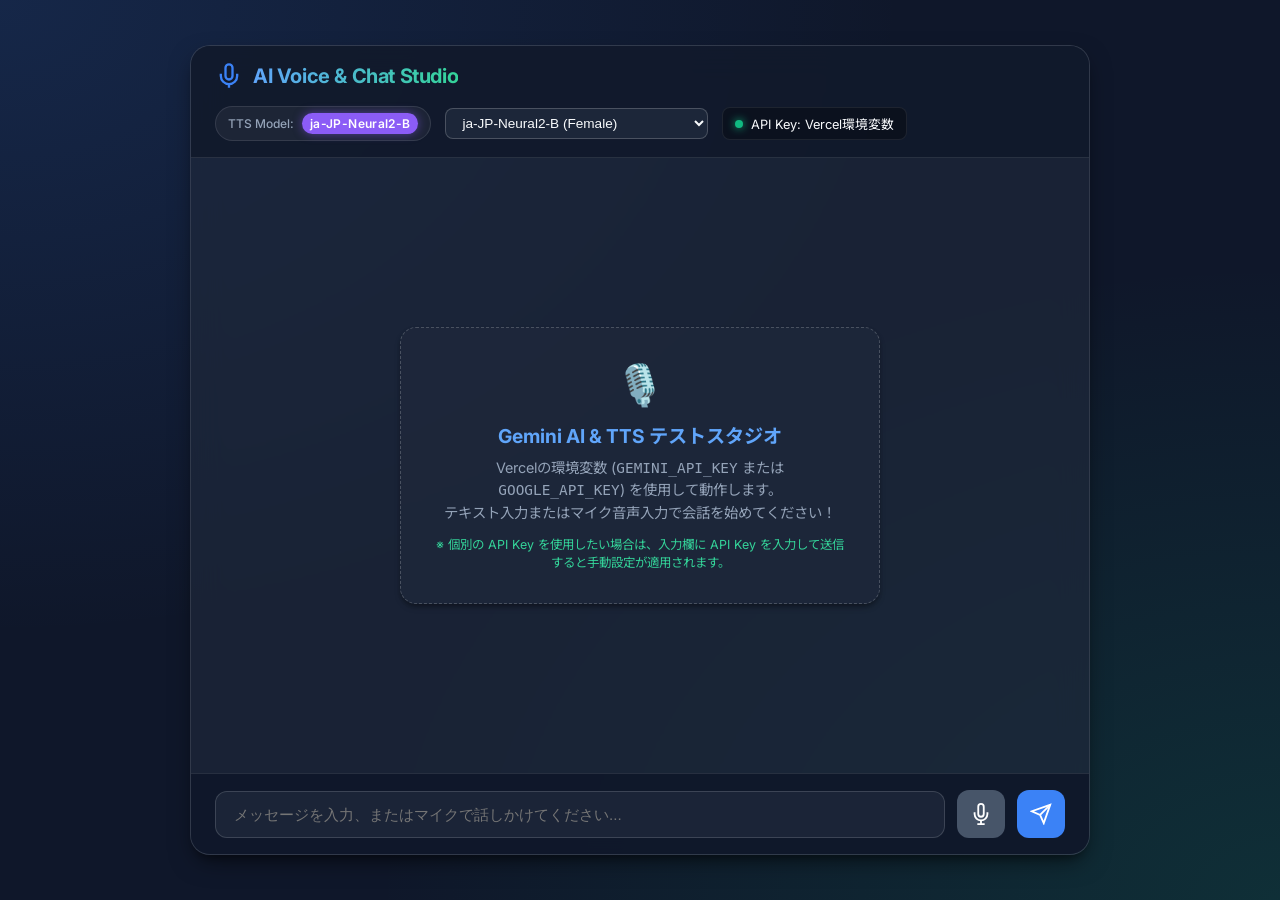
<file: index.html>
<!DOCTYPE html>
<html lang="ja">
<head>
  <meta charset="UTF-8">
  <meta name="viewport" content="width=device-width, initial-scale=1.0">
  <title>TTS & STT Gemini Chat Test App</title>
  <meta name="description" content="Minimum environment Web App for testing Text-To-Speech and Speech-To-Text with Google Gemini AI.">
  <link rel="stylesheet" href="style.css">
  <link rel="preconnect" href="https://fonts.googleapis.com">
  <link rel="preconnect" href="https://fonts.gstatic.com" crossorigin>
  <link href="https://fonts.googleapis.com/css2?family=Inter:wght@400;500;600;700&family=Noto+Sans+JP:wght@400;500;700&display=swap" rel="stylesheet">
</head>
<body>
  <div class="app-container">
    <!-- Header -->
    <header class="app-header">
      <div class="header-title">
        <svg class="header-icon" viewBox="0 0 24 24" fill="none" stroke="currentColor" stroke-width="2">
          <path d="M12 2a3 3 0 0 0-3 3v7a3 3 0 0 0 6 0V5a3 3 0 0 0-3-3z"></path>
          <path d="M19 10v2a7 7 0 0 1-14 0v-2"></path>
          <line x1="12" y1="19" x2="12" y2="22"></line>
        </svg>
        <h1>AI Voice & Chat Studio</h1>
      </div>

      <div class="header-controls">
        <div class="tts-badge-container">
          <span class="badge-label">TTS Model:</span>
          <span id="tts-model-badge" class="badge-tag">ja-JP-Neural2-B</span>
        </div>

        <div class="dropdown-container">
          <label for="tts-model-select" class="sr-only">TTS Model Selector</label>
          <select id="tts-model-select" class="tts-select">
            <optgroup label="Neural2 (High Quality)">
              <option value="ja-JP-Neural2-B" selected>ja-JP-Neural2-B (Female)</option>
              <option value="ja-JP-Neural2-C">ja-JP-Neural2-C (Male)</option>
              <option value="ja-JP-Neural2-D">ja-JP-Neural2-D (Male)</option>
            </optgroup>
            <optgroup label="Wavenet">
              <option value="ja-JP-Wavenet-A">ja-JP-Wavenet-A (Female)</option>
              <option value="ja-JP-Wavenet-B">ja-JP-Wavenet-B (Female)</option>
              <option value="ja-JP-Wavenet-C">ja-JP-Wavenet-C (Male)</option>
              <option value="ja-JP-Wavenet-D">ja-JP-Wavenet-D (Male)</option>
            </optgroup>
            <optgroup label="Standard">
              <option value="ja-JP-Standard-A">ja-JP-Standard-A (Female)</option>
              <option value="ja-JP-Standard-B">ja-JP-Standard-B (Female)</option>
              <option value="ja-JP-Standard-C">ja-JP-Standard-C (Male)</option>
              <option value="ja-JP-Standard-D">ja-JP-Standard-D (Male)</option>
            </optgroup>
            <optgroup label="Chirp3 HD">
              <option value="ja-JP-Chirp3-HD-Aoede">ja-JP-Chirp3-HD-Aoede (Female)</option>
              <option value="ja-JP-Chirp3-HD-Puck">ja-JP-Chirp3-HD-Puck (Male)</option>
            </optgroup>
          </select>
        </div>

        <div class="api-key-status" id="api-key-status" title="Google API Key Status">
          <span class="status-dot configured" id="status-dot"></span>
          <span class="status-text" id="status-text">Vercel環境変数 / カスタムKey</span>
          <button id="reset-key-btn" class="btn-reset-key hidden" title="手動設定したAPI Keyをリセット">リセット</button>
        </div>
      </div>
    </header>

    <!-- Main Chat Window -->
    <main class="chat-window" id="chat-window">
      <div class="system-welcome-card" id="welcome-card">
        <div class="welcome-icon">🎙️</div>
        <h2>Gemini AI & TTS テストスタジオ</h2>
        <p>Vercelの環境変数 (<code>GEMINI_API_KEY</code> または <code>GOOGLE_API_KEY</code>) を使用して動作します。<br>テキスト入力またはマイク音声入力で会話を始めてください！</p>
        <div class="key-hint">※ 個別の API Key を使用したい場合は、入力欄に API Key を入力して送信すると手動設定が適用されます。</div>
      </div>
    </main>

    <!-- Footer Input Bar -->
    <footer class="app-footer">
      <div class="stt-status-bar hidden" id="stt-status-bar">
        <span class="pulse-red"></span>
        <span class="stt-status-text">音声認識中... 話しかけてください</span>
      </div>

      <div class="input-container">
        <input type="text" id="chat-input" class="chat-input" placeholder="メッセージを入力、またはマイクで話しかけてください..." autocomplete="off">
        
        <button id="mic-btn" class="icon-btn mic-btn" title="音声入力 (マイク)">
          <svg viewBox="0 0 24 24" fill="none" stroke="currentColor" stroke-width="2" class="btn-icon">
            <path d="M12 1a3 3 0 0 0-3 3v8a3 3 0 0 0 6 0V4a3 3 0 0 0-3-3z"></path>
            <path d="M19 10v2a7 7 0 0 1-14 0v-2"></path>
            <line x1="12" y1="19" x2="12" y2="23"></line>
            <line x1="8" y1="23" x2="16" y2="23"></line>
          </svg>
        </button>

        <button id="send-btn" class="icon-btn send-btn" title="送信">
          <svg viewBox="0 0 24 24" fill="none" stroke="currentColor" stroke-width="2" class="btn-icon">
            <line x1="22" y1="2" x2="11" y2="13"></line>
            <polygon points="22 2 15 22 11 13 2 9 22 2"></polygon>
          </svg>
        </button>
      </div>
    </footer>
  </div>

  <script src="app.js"></script>
</body>
</html>
</file>
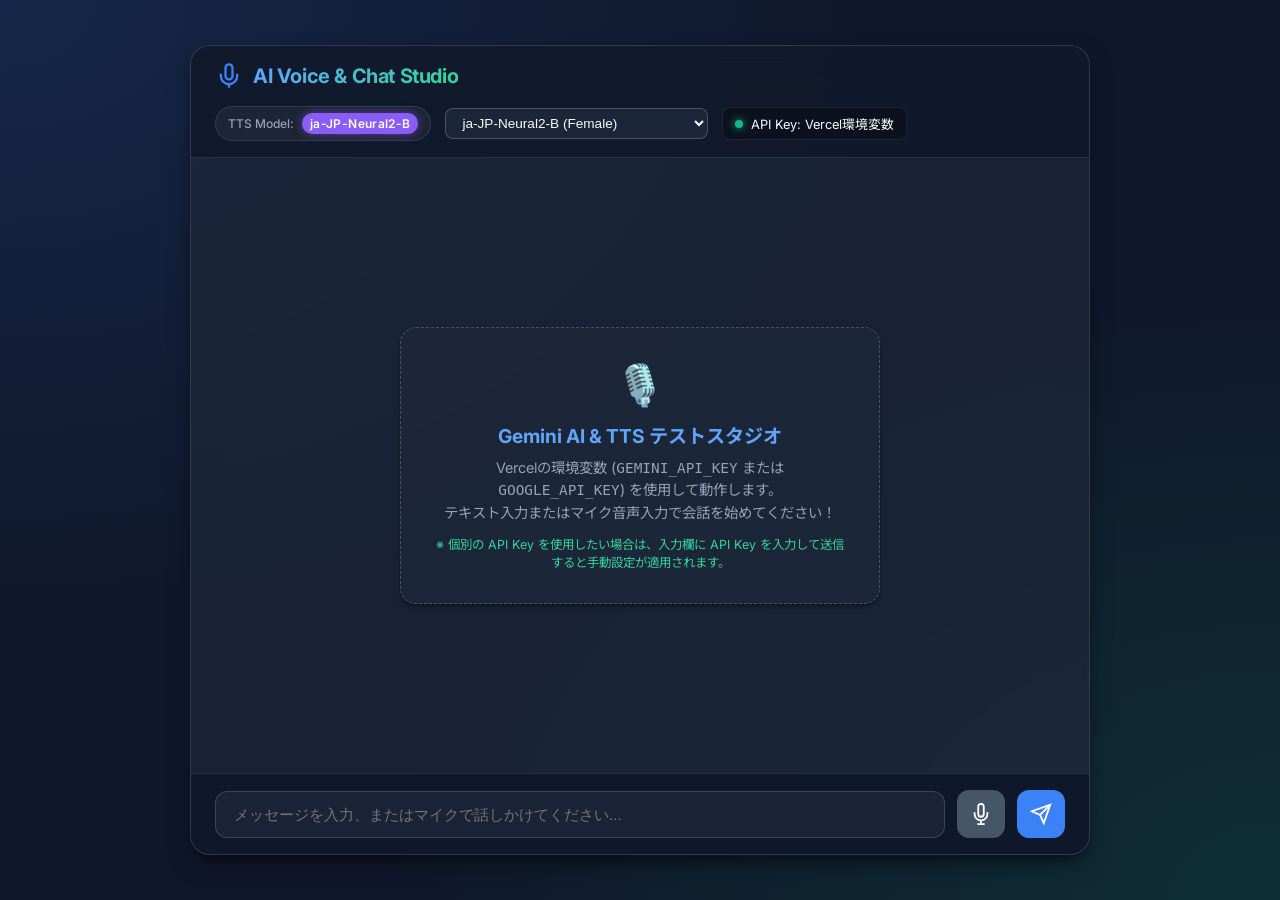
<file: public/index.html>
<!DOCTYPE html>
<html lang="ja">
<head>
  <meta charset="UTF-8">
  <meta name="viewport" content="width=device-width, initial-scale=1.0">
  <title>TTS & STT Gemini Chat Test App</title>
  <meta name="description" content="Minimum environment Web App for testing Text-To-Speech and Speech-To-Text with Google Gemini AI.">
  <link rel="stylesheet" href="style.css">
  <link rel="preconnect" href="https://fonts.googleapis.com">
  <link rel="preconnect" href="https://fonts.gstatic.com" crossorigin>
  <link href="https://fonts.googleapis.com/css2?family=Inter:wght@400;500;600;700&family=Noto+Sans+JP:wght@400;500;700&display=swap" rel="stylesheet">
</head>
<body>
  <div class="app-container">
    <!-- Header -->
    <header class="app-header">
      <div class="header-title">
        <svg class="header-icon" viewBox="0 0 24 24" fill="none" stroke="currentColor" stroke-width="2">
          <path d="M12 2a3 3 0 0 0-3 3v7a3 3 0 0 0 6 0V5a3 3 0 0 0-3-3z"></path>
          <path d="M19 10v2a7 7 0 0 1-14 0v-2"></path>
          <line x1="12" y1="19" x2="12" y2="22"></line>
        </svg>
        <h1>AI Voice & Chat Studio</h1>
      </div>

      <div class="header-controls">
        <div class="tts-badge-container">
          <span class="badge-label">TTS Model:</span>
          <span id="tts-model-badge" class="badge-tag">ja-JP-Neural2-B</span>
        </div>

        <div class="dropdown-container">
          <label for="tts-model-select" class="sr-only">TTS Model Selector</label>
          <select id="tts-model-select" class="tts-select">
            <optgroup label="Neural2 (High Quality)">
              <option value="ja-JP-Neural2-B" selected>ja-JP-Neural2-B (Female)</option>
              <option value="ja-JP-Neural2-C">ja-JP-Neural2-C (Male)</option>
              <option value="ja-JP-Neural2-D">ja-JP-Neural2-D (Male)</option>
            </optgroup>
            <optgroup label="Wavenet">
              <option value="ja-JP-Wavenet-A">ja-JP-Wavenet-A (Female)</option>
              <option value="ja-JP-Wavenet-B">ja-JP-Wavenet-B (Female)</option>
              <option value="ja-JP-Wavenet-C">ja-JP-Wavenet-C (Male)</option>
              <option value="ja-JP-Wavenet-D">ja-JP-Wavenet-D (Male)</option>
            </optgroup>
            <optgroup label="Standard">
              <option value="ja-JP-Standard-A">ja-JP-Standard-A (Female)</option>
              <option value="ja-JP-Standard-B">ja-JP-Standard-B (Female)</option>
              <option value="ja-JP-Standard-C">ja-JP-Standard-C (Male)</option>
              <option value="ja-JP-Standard-D">ja-JP-Standard-D (Male)</option>
            </optgroup>
            <optgroup label="Chirp3 HD">
              <option value="ja-JP-Chirp3-HD-Aoede">ja-JP-Chirp3-HD-Aoede (Female)</option>
              <option value="ja-JP-Chirp3-HD-Puck">ja-JP-Chirp3-HD-Puck (Male)</option>
            </optgroup>
          </select>
        </div>

        <div class="api-key-status" id="api-key-status" title="Google API Key Status">
          <span class="status-dot configured" id="status-dot"></span>
          <span class="status-text" id="status-text">Vercel環境変数 / カスタムKey</span>
          <button id="reset-key-btn" class="btn-reset-key hidden" title="手動設定したAPI Keyをリセット">リセット</button>
        </div>
      </div>
    </header>

    <!-- Main Chat Window -->
    <main class="chat-window" id="chat-window">
      <div class="system-welcome-card" id="welcome-card">
        <div class="welcome-icon">🎙️</div>
        <h2>Gemini AI & TTS テストスタジオ</h2>
        <p>Vercelの環境変数 (<code>GEMINI_API_KEY</code> または <code>GOOGLE_API_KEY</code>) を使用して動作します。<br>テキスト入力またはマイク音声入力で会話を始めてください！</p>
        <div class="key-hint">※ 個別の API Key を使用したい場合は、入力欄に API Key を入力して送信すると手動設定が適用されます。</div>
      </div>
    </main>

    <!-- Footer Input Bar -->
    <footer class="app-footer">
      <div class="stt-status-bar hidden" id="stt-status-bar">
        <span class="pulse-red"></span>
        <span class="stt-status-text">音声認識中... 話しかけてください</span>
      </div>

      <div class="input-container">
        <input type="text" id="chat-input" class="chat-input" placeholder="メッセージを入力、またはマイクで話しかけてください..." autocomplete="off">
        
        <button id="mic-btn" class="icon-btn mic-btn" title="音声入力 (マイク)">
          <svg viewBox="0 0 24 24" fill="none" stroke="currentColor" stroke-width="2" class="btn-icon">
            <path d="M12 1a3 3 0 0 0-3 3v8a3 3 0 0 0 6 0V4a3 3 0 0 0-3-3z"></path>
            <path d="M19 10v2a7 7 0 0 1-14 0v-2"></path>
            <line x1="12" y1="19" x2="12" y2="22"></line>
            <line x1="8" y1="23" x2="16" y2="23"></line>
          </svg>
        </button>

        <button id="send-btn" class="icon-btn send-btn" title="送信">
          <svg viewBox="0 0 24 24" fill="none" stroke="currentColor" stroke-width="2" class="btn-icon">
            <line x1="22" y1="2" x2="11" y2="13"></line>
            <polygon points="22 2 15 22 11 13 2 9 22 2"></polygon>
          </svg>
        </button>
      </div>
    </footer>
  </div>

  <script src="app.js"></script>
</body>
</html>
</file>
<file: style.css>
/* CSS Design System for TTS & STT Chat Application */
:root {
  --bg-primary: #0f172a;
  --bg-card: rgba(30, 41, 59, 0.7);
  --bg-card-border: rgba(255, 255, 255, 0.1);
  --text-main: #f8fafc;
  --text-muted: #94a3b8;
  
  /* User bubble: Vivid Green */
  --bubble-user-bg: linear-gradient(135deg, #10b981 0%, #059669 100%);
  --bubble-user-text: #ffffff;
  
  /* AI bubble: Royal Blue */
  --bubble-ai-bg: linear-gradient(135deg, #3b82f6 0%, #1d4ed8 100%);
  --bubble-ai-text: #ffffff;

  /* Error bubble: Crimson Alert */
  --bubble-error-bg: linear-gradient(135deg, #ef4444 0%, #b91c1c 100%);
  --bubble-error-text: #ffffff;

  /* Button colors */
  --btn-primary-bg: #3b82f6;
  --btn-primary-hover: #2563eb;
  --btn-mic-bg: #475569;
  --btn-mic-active: #dc2626;

  --badge-bg: #8b5cf6;
  --badge-text: #ffffff;

  --shadow-sm: 0 4px 6px -1px rgba(0, 0, 0, 0.3), 0 2px 4px -1px rgba(0, 0, 0, 0.2);
  --shadow-lg: 0 10px 25px -5px rgba(0, 0, 0, 0.5), 0 8px 10px -6px rgba(0, 0, 0, 0.4);
}

* {
  box-sizing: border-box;
  margin: 0;
  padding: 0;
}

body {
  font-family: 'Inter', 'Noto Sans JP', sans-serif;
  background-color: var(--bg-primary);
  background-image: 
    radial-gradient(at 0% 0%, rgba(59, 130, 246, 0.15) 0px, transparent 50%),
    radial-gradient(at 100% 100%, rgba(16, 185, 129, 0.15) 0px, transparent 50%);
  color: var(--text-main);
  min-height: 100vh;
  display: flex;
  justify-content: center;
  align-items: center;
  padding: 16px;
}

.sr-only {
  position: absolute;
  width: 1px;
  height: 1px;
  padding: 0;
  margin: -1px;
  overflow: hidden;
  clip: rect(0, 0, 0, 0);
  border: 0;
}

.app-container {
  width: 100%;
  max-width: 900px;
  height: 90vh;
  display: flex;
  flex-direction: column;
  background: var(--bg-card);
  backdrop-filter: blur(16px);
  -webkit-backdrop-filter: blur(16px);
  border: 1px solid var(--bg-card-border);
  border-radius: 20px;
  box-shadow: var(--shadow-lg);
  overflow: hidden;
}

/* Header */
.app-header {
  display: flex;
  flex-wrap: wrap;
  align-items: center;
  justify-content: space-between;
  padding: 16px 24px;
  background: rgba(15, 23, 42, 0.8);
  border-bottom: 1px solid var(--bg-card-border);
  gap: 16px;
}

.header-title {
  display: flex;
  align-items: center;
  gap: 10px;
}

.header-icon {
  width: 28px;
  height: 28px;
  color: #3b82f6;
}

.header-title h1 {
  font-size: 1.25rem;
  font-weight: 700;
  letter-spacing: -0.02em;
  background: linear-gradient(90deg, #60a5fa, #34d399);
  -webkit-background-clip: text;
  -webkit-text-fill-color: transparent;
}

.header-controls {
  display: flex;
  align-items: center;
  flex-wrap: wrap;
  gap: 14px;
}

.tts-badge-container {
  display: flex;
  align-items: center;
  gap: 8px;
  background: rgba(255, 255, 255, 0.05);
  padding: 6px 12px;
  border-radius: 9999px;
  border: 1px solid rgba(255, 255, 255, 0.1);
}

.badge-label {
  font-size: 0.75rem;
  color: var(--text-muted);
  font-weight: 500;
}

.badge-tag {
  background: var(--badge-bg);
  color: var(--badge-text);
  font-size: 0.75rem;
  font-weight: 600;
  padding: 3px 8px;
  border-radius: 9999px;
  letter-spacing: 0.03em;
  box-shadow: 0 0 10px rgba(139, 92, 246, 0.5);
  transition: all 0.3s ease;
}

.dropdown-container {
  display: flex;
  align-items: center;
}

.tts-select {
  background: rgba(30, 41, 59, 0.9);
  color: var(--text-main);
  border: 1px solid rgba(255, 255, 255, 0.2);
  padding: 6px 12px;
  border-radius: 8px;
  font-size: 0.85rem;
  outline: none;
  cursor: pointer;
  transition: all 0.2s ease;
}

.tts-select:hover {
  border-color: #3b82f6;
  background: rgba(30, 41, 59, 1);
}

.api-key-status {
  display: flex;
  align-items: center;
  gap: 8px;
  font-size: 0.8rem;
  background: rgba(0, 0, 0, 0.3);
  padding: 6px 12px;
  border-radius: 8px;
  border: 1px solid rgba(255, 255, 255, 0.08);
}

.status-dot {
  width: 8px;
  height: 8px;
  border-radius: 50%;
  transition: background-color 0.3s ease;
}

.status-dot.unconfigured {
  background-color: #ef4444;
  box-shadow: 0 0 8px #ef4444;
}

.status-dot.configured {
  background-color: #10b981;
  box-shadow: 0 0 8px #10b981;
}

.btn-reset-key {
  background: transparent;
  border: 1px solid rgba(255, 255, 255, 0.2);
  color: var(--text-muted);
  font-size: 0.7rem;
  padding: 2px 6px;
  border-radius: 4px;
  cursor: pointer;
  transition: all 0.2s ease;
}

.btn-reset-key:hover {
  color: #ef4444;
  border-color: #ef4444;
  background: rgba(239, 68, 68, 0.1);
}

.hidden {
  display: none !important;
}

/* Chat Window */
.chat-window {
  flex: 1;
  padding: 24px;
  overflow-y: auto;
  display: flex;
  flex-direction: column;
  gap: 18px;
  scroll-behavior: smooth;
}

.system-welcome-card {
  align-self: center;
  margin: auto 0;
  max-width: 480px;
  background: rgba(30, 41, 59, 0.8);
  border: 1px dashed rgba(255, 255, 255, 0.2);
  border-radius: 16px;
  padding: 32px;
  text-align: center;
  box-shadow: var(--shadow-sm);
}

.welcome-icon {
  font-size: 2.5rem;
  margin-bottom: 12px;
}

.system-welcome-card h2 {
  font-size: 1.2rem;
  margin-bottom: 8px;
  color: #60a5fa;
}

.system-welcome-card p {
  font-size: 0.9rem;
  color: var(--text-muted);
  line-height: 1.5;
  margin-bottom: 12px;
}

.key-hint {
  font-size: 0.78rem;
  color: #34d399;
}

/* Chat Bubbles */
.chat-bubble-wrapper {
  display: flex;
  flex-direction: column;
  max-width: 80%;
  animation: fadeIn 0.3s ease-out forwards;
}

@keyframes fadeIn {
  from { opacity: 0; transform: translateY(10px); }
  to { opacity: 1; transform: translateY(0); }
}

.chat-bubble-wrapper.user {
  align-self: flex-end;
  align-items: flex-end;
}

.chat-bubble-wrapper.ai, .chat-bubble-wrapper.system {
  align-self: flex-start;
  align-items: flex-start;
}

.bubble-sender-name {
  font-size: 0.75rem;
  color: var(--text-muted);
  margin-bottom: 4px;
  padding: 0 4px;
}

.chat-bubble {
  padding: 14px 18px;
  border-radius: 18px;
  font-size: 0.95rem;
  line-height: 1.6;
  box-shadow: var(--shadow-sm);
  word-break: break-word;
  position: relative;
}

/* Specific Chat Bubble colors */
.chat-bubble-wrapper.user .chat-bubble {
  background: var(--bubble-user-bg);
  color: var(--bubble-user-text);
  border-bottom-right-radius: 4px;
}

.chat-bubble-wrapper.ai .chat-bubble {
  background: var(--bubble-ai-bg);
  color: var(--bubble-ai-text);
  border-bottom-left-radius: 4px;
}

.chat-bubble-wrapper.error .chat-bubble {
  background: var(--bubble-error-bg);
  color: var(--bubble-error-text);
  border-bottom-left-radius: 4px;
}

.chat-bubble-wrapper.system .chat-bubble {
  background: rgba(71, 85, 105, 0.8);
  color: #e2e8f0;
  border-radius: 12px;
  font-size: 0.88rem;
}

/* TTS Controls inside AI Chat Bubble */
.audio-controls {
  display: flex;
  align-items: center;
  gap: 10px;
  margin-top: 10px;
  padding-top: 8px;
  border-top: 1px solid rgba(255, 255, 255, 0.2);
}

.audio-btn {
  display: inline-flex;
  align-items: center;
  gap: 6px;
  background: rgba(255, 255, 255, 0.2);
  border: none;
  color: #ffffff;
  padding: 5px 12px;
  border-radius: 9999px;
  font-size: 0.8rem;
  font-weight: 600;
  cursor: pointer;
  transition: all 0.2s ease;
}

/* Generic Button Hover & Active Sink Effect Requirement */
button, .audio-btn, .icon-btn, .tts-select {
  transition: transform 0.15s cubic-bezier(0.4, 0, 0.2, 1), background-color 0.2s ease, box-shadow 0.2s ease;
}

button:hover, .audio-btn:hover, .icon-btn:hover {
  filter: brightness(1.15);
  box-shadow: 0 4px 12px rgba(0, 0, 0, 0.3);
}

button:active, .audio-btn:active, .icon-btn:active {
  transform: translateY(2px) scale(0.97) !important;
  filter: brightness(0.95);
}

.audio-btn.playing {
  background: #10b981;
  box-shadow: 0 0 10px rgba(16, 185, 129, 0.6);
  animation: pulseGreen 1.5s infinite;
}

@keyframes pulseGreen {
  0% { box-shadow: 0 0 0 0 rgba(16, 185, 129, 0.7); }
  70% { box-shadow: 0 0 0 8px rgba(16, 185, 129, 0); }
  100% { box-shadow: 0 0 0 0 rgba(16, 185, 129, 0); }
}

/* Footer & Inputs */
.app-footer {
  padding: 16px 24px;
  background: rgba(15, 23, 42, 0.9);
  border-top: 1px solid var(--bg-card-border);
  display: flex;
  flex-direction: column;
  gap: 8px;
}

.stt-status-bar {
  display: flex;
  align-items: center;
  gap: 8px;
  font-size: 0.8rem;
  color: #f87171;
  padding: 4px 8px;
  background: rgba(239, 68, 68, 0.1);
  border-radius: 6px;
}

.pulse-red {
  width: 10px;
  height: 10px;
  background-color: #ef4444;
  border-radius: 50%;
  animation: pulseRed 1s infinite;
}

@keyframes pulseRed {
  0% { transform: scale(0.95); box-shadow: 0 0 0 0 rgba(239, 68, 68, 0.7); }
  70% { transform: scale(1.1); box-shadow: 0 0 0 6px rgba(239, 68, 68, 0); }
  100% { transform: scale(0.95); box-shadow: 0 0 0 0 rgba(239, 68, 68, 0); }
}

.input-container {
  display: flex;
  align-items: center;
  gap: 12px;
}

.chat-input {
  flex: 1;
  background: rgba(30, 41, 59, 0.8);
  border: 1px solid rgba(255, 255, 255, 0.15);
  color: var(--text-main);
  padding: 14px 18px;
  border-radius: 12px;
  font-size: 0.95rem;
  outline: none;
  transition: all 0.2s ease;
}

.chat-input:focus {
  border-color: #3b82f6;
  box-shadow: 0 0 0 3px rgba(59, 130, 246, 0.3);
  background: rgba(30, 41, 59, 1);
}

.icon-btn {
  display: flex;
  align-items: center;
  justify-content: center;
  width: 48px;
  height: 48px;
  border-radius: 12px;
  border: none;
  cursor: pointer;
  color: #ffffff;
  flex-shrink: 0;
}

.btn-icon {
  width: 22px;
  height: 22px;
}

.mic-btn {
  background: var(--btn-mic-bg);
}

.mic-btn.recording {
  background: var(--btn-mic-active);
  animation: pulseMic 1.2s infinite;
}

@keyframes pulseMic {
  0% { box-shadow: 0 0 0 0 rgba(220, 38, 38, 0.7); }
  70% { box-shadow: 0 0 0 10px rgba(220, 38, 38, 0); }
  100% { box-shadow: 0 0 0 0 rgba(220, 38, 38, 0); }
}

.send-btn {
  background: var(--btn-primary-bg);
}

/* Responsive */
@media (max-width: 640px) {
  .app-header {
    padding: 12px 16px;
  }

  .header-title h1 {
    font-size: 1rem;
  }

  .chat-bubble-wrapper {
    max-width: 90%;
  }

  .app-footer {
    padding: 12px 16px;
  }
}
</file>
<file: public/style.css>
/* CSS Design System for TTS & STT Chat Application */
:root {
  --bg-primary: #0f172a;
  --bg-card: rgba(30, 41, 59, 0.7);
  --bg-card-border: rgba(255, 255, 255, 0.1);
  --text-main: #f8fafc;
  --text-muted: #94a3b8;
  
  /* User bubble: Vivid Green */
  --bubble-user-bg: linear-gradient(135deg, #10b981 0%, #059669 100%);
  --bubble-user-text: #ffffff;
  
  /* AI bubble: Royal Blue */
  --bubble-ai-bg: linear-gradient(135deg, #3b82f6 0%, #1d4ed8 100%);
  --bubble-ai-text: #ffffff;

  /* Error bubble: Crimson Alert */
  --bubble-error-bg: linear-gradient(135deg, #ef4444 0%, #b91c1c 100%);
  --bubble-error-text: #ffffff;

  /* Button colors */
  --btn-primary-bg: #3b82f6;
  --btn-primary-hover: #2563eb;
  --btn-mic-bg: #475569;
  --btn-mic-active: #dc2626;

  --badge-bg: #8b5cf6;
  --badge-text: #ffffff;

  --shadow-sm: 0 4px 6px -1px rgba(0, 0, 0, 0.3), 0 2px 4px -1px rgba(0, 0, 0, 0.2);
  --shadow-lg: 0 10px 25px -5px rgba(0, 0, 0, 0.5), 0 8px 10px -6px rgba(0, 0, 0, 0.4);
}

* {
  box-sizing: border-box;
  margin: 0;
  padding: 0;
}

body {
  font-family: 'Inter', 'Noto Sans JP', sans-serif;
  background-color: var(--bg-primary);
  background-image: 
    radial-gradient(at 0% 0%, rgba(59, 130, 246, 0.15) 0px, transparent 50%),
    radial-gradient(at 100% 100%, rgba(16, 185, 129, 0.15) 0px, transparent 50%);
  color: var(--text-main);
  min-height: 100vh;
  display: flex;
  justify-content: center;
  align-items: center;
  padding: 16px;
}

.sr-only {
  position: absolute;
  width: 1px;
  height: 1px;
  padding: 0;
  margin: -1px;
  overflow: hidden;
  clip: rect(0, 0, 0, 0);
  border: 0;
}

.app-container {
  width: 100%;
  max-width: 900px;
  height: 90vh;
  display: flex;
  flex-direction: column;
  background: var(--bg-card);
  backdrop-filter: blur(16px);
  -webkit-backdrop-filter: blur(16px);
  border: 1px solid var(--bg-card-border);
  border-radius: 20px;
  box-shadow: var(--shadow-lg);
  overflow: hidden;
}

/* Header */
.app-header {
  display: flex;
  flex-wrap: wrap;
  align-items: center;
  justify-content: space-between;
  padding: 16px 24px;
  background: rgba(15, 23, 42, 0.8);
  border-bottom: 1px solid var(--bg-card-border);
  gap: 16px;
}

.header-title {
  display: flex;
  align-items: center;
  gap: 10px;
}

.header-icon {
  width: 28px;
  height: 28px;
  color: #3b82f6;
}

.header-title h1 {
  font-size: 1.25rem;
  font-weight: 700;
  letter-spacing: -0.02em;
  background: linear-gradient(90deg, #60a5fa, #34d399);
  -webkit-background-clip: text;
  -webkit-text-fill-color: transparent;
}

.header-controls {
  display: flex;
  align-items: center;
  flex-wrap: wrap;
  gap: 14px;
}

.tts-badge-container {
  display: flex;
  align-items: center;
  gap: 8px;
  background: rgba(255, 255, 255, 0.05);
  padding: 6px 12px;
  border-radius: 9999px;
  border: 1px solid rgba(255, 255, 255, 0.1);
}

.badge-label {
  font-size: 0.75rem;
  color: var(--text-muted);
  font-weight: 500;
}

.badge-tag {
  background: var(--badge-bg);
  color: var(--badge-text);
  font-size: 0.75rem;
  font-weight: 600;
  padding: 3px 8px;
  border-radius: 9999px;
  letter-spacing: 0.03em;
  box-shadow: 0 0 10px rgba(139, 92, 246, 0.5);
  transition: all 0.3s ease;
}

.dropdown-container {
  display: flex;
  align-items: center;
}

.tts-select {
  background: rgba(30, 41, 59, 0.9);
  color: var(--text-main);
  border: 1px solid rgba(255, 255, 255, 0.2);
  padding: 6px 12px;
  border-radius: 8px;
  font-size: 0.85rem;
  outline: none;
  cursor: pointer;
  transition: all 0.2s ease;
}

.tts-select:hover {
  border-color: #3b82f6;
  background: rgba(30, 41, 59, 1);
}

.api-key-status {
  display: flex;
  align-items: center;
  gap: 8px;
  font-size: 0.8rem;
  background: rgba(0, 0, 0, 0.3);
  padding: 6px 12px;
  border-radius: 8px;
  border: 1px solid rgba(255, 255, 255, 0.08);
}

.status-dot {
  width: 8px;
  height: 8px;
  border-radius: 50%;
  transition: background-color 0.3s ease;
}

.status-dot.unconfigured {
  background-color: #ef4444;
  box-shadow: 0 0 8px #ef4444;
}

.status-dot.configured {
  background-color: #10b981;
  box-shadow: 0 0 8px #10b981;
}

.btn-reset-key {
  background: transparent;
  border: 1px solid rgba(255, 255, 255, 0.2);
  color: var(--text-muted);
  font-size: 0.7rem;
  padding: 2px 6px;
  border-radius: 4px;
  cursor: pointer;
  transition: all 0.2s ease;
}

.btn-reset-key:hover {
  color: #ef4444;
  border-color: #ef4444;
  background: rgba(239, 68, 68, 0.1);
}

.hidden {
  display: none !important;
}

/* Chat Window */
.chat-window {
  flex: 1;
  padding: 24px;
  overflow-y: auto;
  display: flex;
  flex-direction: column;
  gap: 18px;
  scroll-behavior: smooth;
}

.system-welcome-card {
  align-self: center;
  margin: auto 0;
  max-width: 480px;
  background: rgba(30, 41, 59, 0.8);
  border: 1px dashed rgba(255, 255, 255, 0.2);
  border-radius: 16px;
  padding: 32px;
  text-align: center;
  box-shadow: var(--shadow-sm);
}

.welcome-icon {
  font-size: 2.5rem;
  margin-bottom: 12px;
}

.system-welcome-card h2 {
  font-size: 1.2rem;
  margin-bottom: 8px;
  color: #60a5fa;
}

.system-welcome-card p {
  font-size: 0.9rem;
  color: var(--text-muted);
  line-height: 1.5;
  margin-bottom: 12px;
}

.key-hint {
  font-size: 0.78rem;
  color: #34d399;
}

/* Chat Bubbles */
.chat-bubble-wrapper {
  display: flex;
  flex-direction: column;
  max-width: 80%;
  animation: fadeIn 0.3s ease-out forwards;
}

@keyframes fadeIn {
  from { opacity: 0; transform: translateY(10px); }
  to { opacity: 1; transform: translateY(0); }
}

.chat-bubble-wrapper.user {
  align-self: flex-end;
  align-items: flex-end;
}

.chat-bubble-wrapper.ai, .chat-bubble-wrapper.system {
  align-self: flex-start;
  align-items: flex-start;
}

.bubble-sender-name {
  font-size: 0.75rem;
  color: var(--text-muted);
  margin-bottom: 4px;
  padding: 0 4px;
}

.chat-bubble {
  padding: 14px 18px;
  border-radius: 18px;
  font-size: 0.95rem;
  line-height: 1.6;
  box-shadow: var(--shadow-sm);
  word-break: break-word;
  position: relative;
}

/* Specific Chat Bubble colors */
.chat-bubble-wrapper.user .chat-bubble {
  background: var(--bubble-user-bg);
  color: var(--bubble-user-text);
  border-bottom-right-radius: 4px;
}

.chat-bubble-wrapper.ai .chat-bubble {
  background: var(--bubble-ai-bg);
  color: var(--bubble-ai-text);
  border-bottom-left-radius: 4px;
}

.chat-bubble-wrapper.error .chat-bubble {
  background: var(--bubble-error-bg);
  color: var(--bubble-error-text);
  border-bottom-left-radius: 4px;
}

.chat-bubble-wrapper.system .chat-bubble {
  background: rgba(71, 85, 105, 0.8);
  color: #e2e8f0;
  border-radius: 12px;
  font-size: 0.88rem;
}

/* TTS Controls inside AI Chat Bubble */
.audio-controls {
  display: flex;
  align-items: center;
  gap: 10px;
  margin-top: 10px;
  padding-top: 8px;
  border-top: 1px solid rgba(255, 255, 255, 0.2);
}

.audio-btn {
  display: inline-flex;
  align-items: center;
  gap: 6px;
  background: rgba(255, 255, 255, 0.2);
  border: none;
  color: #ffffff;
  padding: 5px 12px;
  border-radius: 9999px;
  font-size: 0.8rem;
  font-weight: 600;
  cursor: pointer;
  transition: all 0.2s ease;
}

/* Generic Button Hover & Active Sink Effect Requirement */
button, .audio-btn, .icon-btn, .tts-select {
  transition: transform 0.15s cubic-bezier(0.4, 0, 0.2, 1), background-color 0.2s ease, box-shadow 0.2s ease;
}

button:hover, .audio-btn:hover, .icon-btn:hover {
  filter: brightness(1.15);
  box-shadow: 0 4px 12px rgba(0, 0, 0, 0.3);
}

button:active, .audio-btn:active, .icon-btn:active {
  transform: translateY(2px) scale(0.97) !important;
  filter: brightness(0.95);
}

.audio-btn.playing {
  background: #10b981;
  box-shadow: 0 0 10px rgba(16, 185, 129, 0.6);
  animation: pulseGreen 1.5s infinite;
}

@keyframes pulseGreen {
  0% { box-shadow: 0 0 0 0 rgba(16, 185, 129, 0.7); }
  70% { box-shadow: 0 0 0 8px rgba(16, 185, 129, 0); }
  100% { box-shadow: 0 0 0 0 rgba(16, 185, 129, 0); }
}

/* Footer & Inputs */
.app-footer {
  padding: 16px 24px;
  background: rgba(15, 23, 42, 0.9);
  border-top: 1px solid var(--bg-card-border);
  display: flex;
  flex-direction: column;
  gap: 8px;
}

.stt-status-bar {
  display: flex;
  align-items: center;
  gap: 8px;
  font-size: 0.8rem;
  color: #f87171;
  padding: 4px 8px;
  background: rgba(239, 68, 68, 0.1);
  border-radius: 6px;
}

.pulse-red {
  width: 10px;
  height: 10px;
  background-color: #ef4444;
  border-radius: 50%;
  animation: pulseRed 1s infinite;
}

@keyframes pulseRed {
  0% { transform: scale(0.95); box-shadow: 0 0 0 0 rgba(239, 68, 68, 0.7); }
  70% { transform: scale(1.1); box-shadow: 0 0 0 6px rgba(239, 68, 68, 0); }
  100% { transform: scale(0.95); box-shadow: 0 0 0 0 rgba(239, 68, 68, 0); }
}

.input-container {
  display: flex;
  align-items: center;
  gap: 12px;
}

.chat-input {
  flex: 1;
  background: rgba(30, 41, 59, 0.8);
  border: 1px solid rgba(255, 255, 255, 0.15);
  color: var(--text-main);
  padding: 14px 18px;
  border-radius: 12px;
  font-size: 0.95rem;
  outline: none;
  transition: all 0.2s ease;
}

.chat-input:focus {
  border-color: #3b82f6;
  box-shadow: 0 0 0 3px rgba(59, 130, 246, 0.3);
  background: rgba(30, 41, 59, 1);
}

.icon-btn {
  display: flex;
  align-items: center;
  justify-content: center;
  width: 48px;
  height: 48px;
  border-radius: 12px;
  border: none;
  cursor: pointer;
  color: #ffffff;
  flex-shrink: 0;
}

.btn-icon {
  width: 22px;
  height: 22px;
}

.mic-btn {
  background: var(--btn-mic-bg);
}

.mic-btn.recording {
  background: var(--btn-mic-active);
  animation: pulseMic 1.2s infinite;
}

@keyframes pulseMic {
  0% { box-shadow: 0 0 0 0 rgba(220, 38, 38, 0.7); }
  70% { box-shadow: 0 0 0 10px rgba(220, 38, 38, 0); }
  100% { box-shadow: 0 0 0 0 rgba(220, 38, 38, 0); }
}

.send-btn {
  background: var(--btn-primary-bg);
}

/* Responsive */
@media (max-width: 640px) {
  .app-header {
    padding: 12px 16px;
  }

  .header-title h1 {
    font-size: 1rem;
  }

  .chat-bubble-wrapper {
    max-width: 90%;
  }

  .app-footer {
    padding: 12px 16px;
  }
}
</file>
